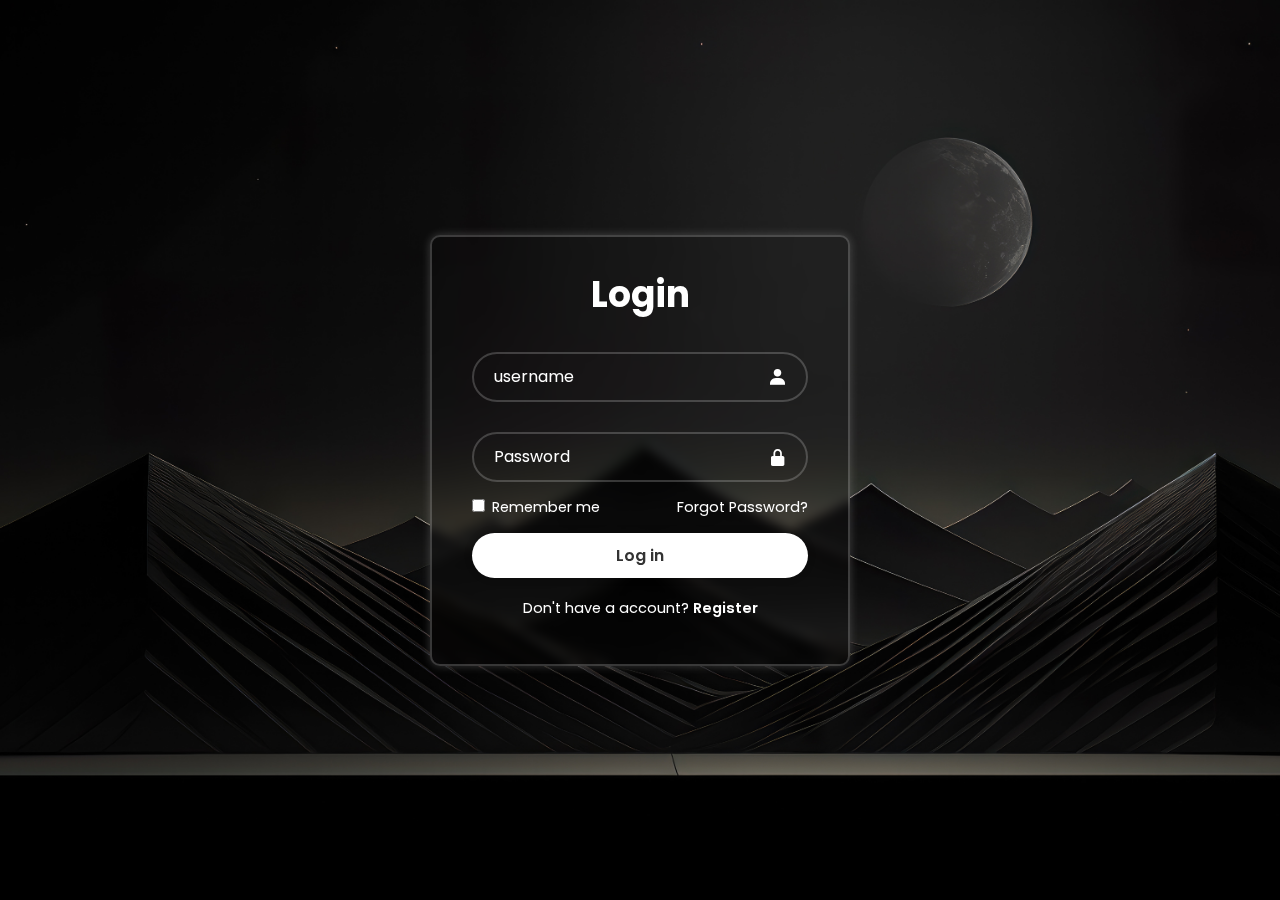
<file: index.html>
<!DOCTYPE html>
<html lang="en">
<head>
    <meta charset="UTF-8">
    <meta name="viewport" content="width=device-width, initial-scale=1.0">
    <title>Login Form</title>
    <link rel="stylesheet" href="css/style.css">
    <link href='https://unpkg.com/boxicons@2.1.4/css/boxicons.min.css' rel='stylesheet'>

</head>
<body>
    <div class="wrapper">
        <form action="">
            <h1>Login</h1>
            <div class="input-box">
                <input type="text" placeholder="username">
                <i class='bx bxs-user'></i>
            </div>
            <div class="input-box">
                <input type="password" placeholder="Password">
                <i class='bx bxs-lock-alt'></i>
            </div>
            <div class="remember-forget">
                <label ><input type="checkbox" >
                Remember me</label>
                <a href="#"> Forgot Password?</a>
            </div>
            <button type="submit" class="btn">Log in</button>
            <div class="register-link">
                <p>Don't have a account?  <a href="#">Register</a></p>
            </div>
        </form>
    </div>
    
</body>
</html>
</file>
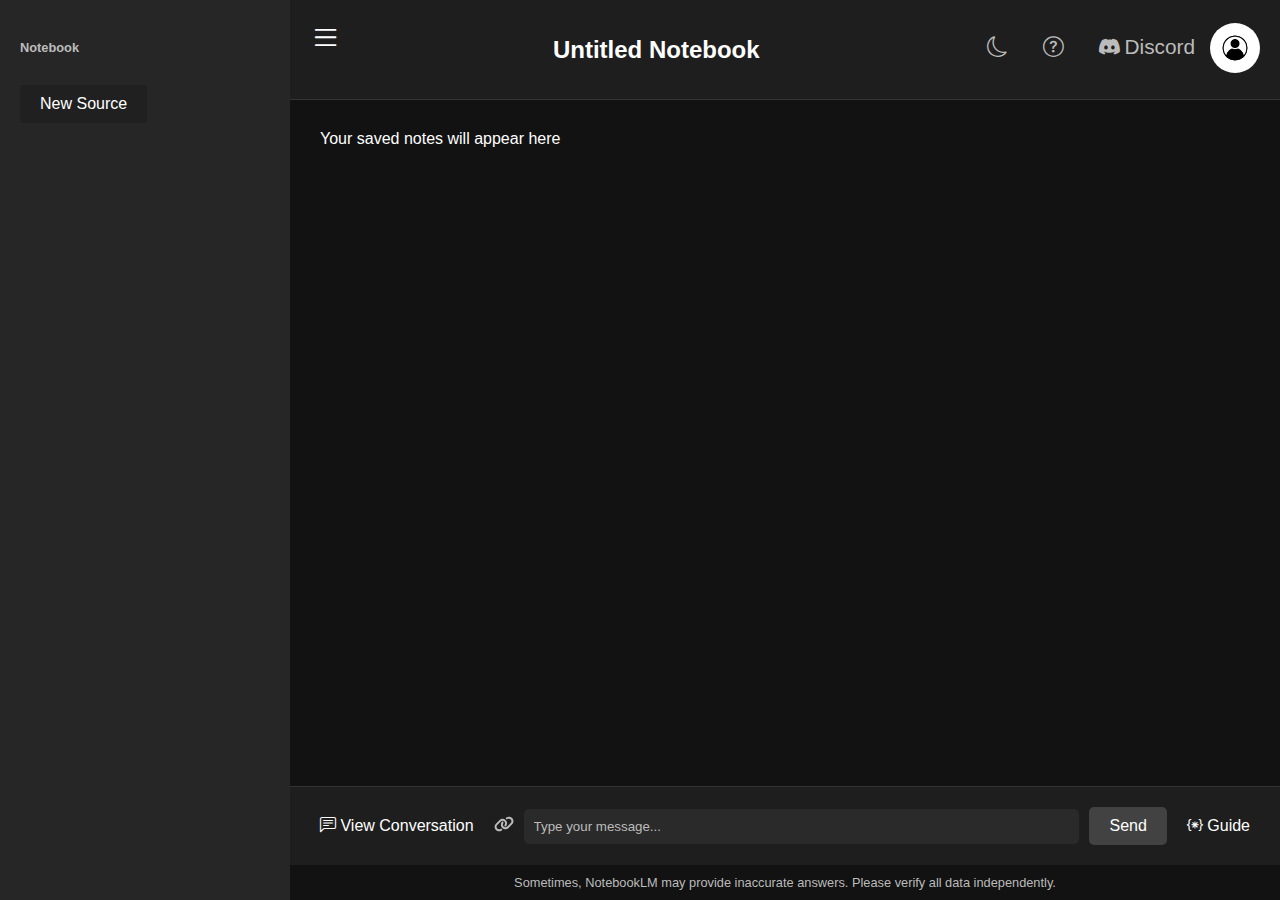
<file: giaodienchat/index.html>
<!DOCTYPE html>
<html lang="en">

<head>
  <meta charset="UTF-8">
  <meta name="viewport" content="width=device-width, initial-scale=1.0">
  <title>NotebookLM</title>
  <link rel="stylesheet" href="css/styles.css">
  <link rel="stylesheet" href="https://cdn.jsdelivr.net/npm/bootstrap-icons@1.11.3/font/bootstrap-icons.min.css">
  <style>

    /* Sidebar active state */
    #sidebar.active {
      display: none;
    }

    /* Profile Dropdown Menu */
    .dropdown-menu.show {
      display: block;
    }
  </style>
</head>

<body>
  <div class="container">
    <div id="sidebar">
      <p>Notebook</p>
      <button>New Source</button>
      <!-- Add other menu items here -->
    </div>
    <div class="chat-area">
      <div class="chat-header">
        <div id="menuIcon" onclick="toggleMenu()"><i class="bi bi-list" style="font-size: 1.3em;"></i></div>
        <h2>Untitled Notebook</h2>
        <div class="navbar-custom">
          <div class="left-icons">
            <a href="#"><i class="bi bi-moon"></i></a>
            <a href="#"><i class="bi bi-question-circle"></i></a>
            <a href="#"><i class="bi bi-discord" style="margin-right: 5px;"></i> Discord</a>
          </div>
          <div class="profile-menu">
            <img src="profile-pic.jpg" alt="Profile Picture" class="profile-pic" id="profileButton">
            <div class="dropdown-menu" id="dropdownMenu">
              <div class="menu-item">My GPT</div>
              <div class="menu-item">Customize ChatGPT</div>
              <div class="menu-item">Settings</div>
              <hr>
              <div class="menu-item">Log Out</div>
            </div>
          </div>
        </div>
      </div>
      <div class="chat-messages">
        <div class="message received">Your saved notes will appear here</div>
      </div>
      <div class="chat-input">
        <div style="margin: 20px;"><i class="bi bi-chat-left-text"></i> View Conversation</div>
        <div class="icon-container">
          <span class="tooltip">Attach file</span>
          <svg class="icon" xmlns="http://www.w3.org/2000/svg" viewBox="0 0 640 512">
            <path
              d="M579.8 267.7c56.5-56.5 56.5-148 0-204.5c-50-50-128.8-56.5-186.3-15.4l-1.6 1.1c-14.4 10.3-17.7 30.3-7.4 44.6s30.3 17.7 44.6 7.4l1.6-1.1c32.1-22.9 76-19.3 103.8 8.6c31.5 31.5 31.5 82.5 0 114L422.3 334.8c-31.5 31.5-82.5 31.5-114 0c-27.9-27.9-31.5-71.8-8.6-103.8l-1.1-1.6c10.3-14.4 6.9-34.4-7.4-44.6s-34.4-6.9-44.6 7.4l-1.1 1.6C206.5 251.2 213 330 263 380c56.5 56.5 148 56.5 204.5 0L579.8 267.7zM60.2 244.3c-56.5 56.5-56.5 148 0 204.5c50 50 128.8 56.5 186.3 15.4l1.6-1.1c14.4 10.3 17.7-30.3 7.4-44.6s-30.3-17.7-44.6-7.4l-1.6 1.1c-32.1 22.9-76 19.3-103.8-8.6C74 372 74 321 105.5 289.5L217.7 177.2c31.5-31.5 82.5-31.5 114 0c27.9 27.9 31.5 71.8 8.6 103.9l-1.1 1.6c-10.3 14.4-6.9 34.4 7.4 44.6s34.4 6.9 44.6-7.4l1.1-1.6C433.5 260.8 427 182 377 132c-56.5-56.5-148-56.5-204.5 0L60.2 244.3z" />
          </svg>
        </div>
        <input type="text" id="messageInput" placeholder="Type your message...">
        <button id="sendButton">Send</button>
        <div style="margin: 20px;"><i class="bi bi-braces-asterisk"></i> Guide</div>
      </div>
      <p>Sometimes, NotebookLM may provide inaccurate answers. Please verify all data independently.</p>
    </div>
  </div>
  <script src="js/main.js"></script>
  <script>
    function toggleMenu() {
      const sidebar = document.getElementById('sidebar');
      sidebar.classList.toggle('active');
    }

    document.getElementById('profileButton').addEventListener('click', function () {
      const dropdownMenu = document.getElementById('dropdownMenu');
      dropdownMenu.classList.toggle('show');
    });
  </script>
</body>

</html>
</file>
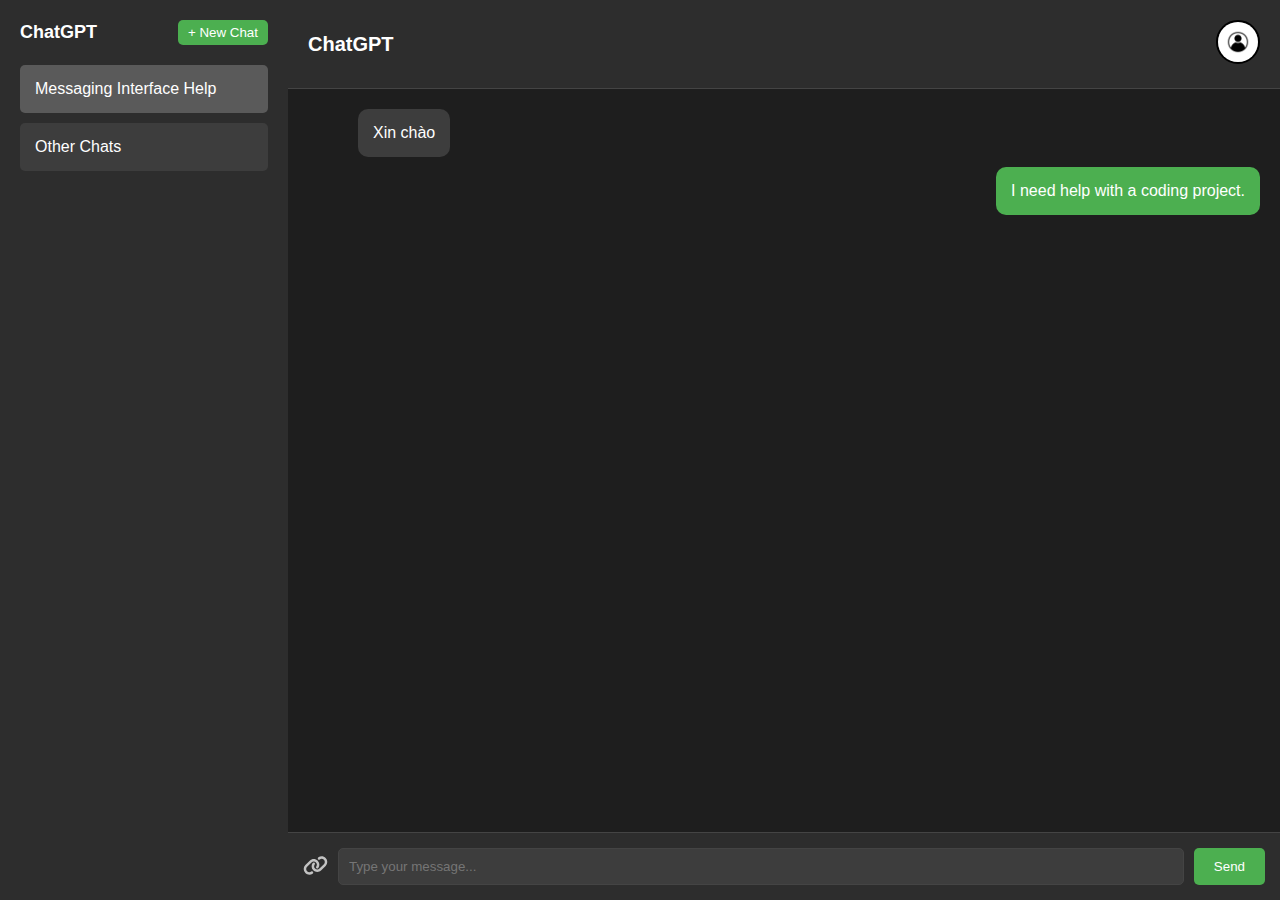
<file: xâydựngdiaodiệntròchuyện/index.html>
<!DOCTYPE html>
<html lang="en">

<head>
  <meta charset="UTF-8">
  <meta name="viewport" content="width=device-width, initial-scale=1.0">
  <title>Dark Theme Chat Interface</title>
  <link rel="stylesheet" href="css/styles.css">
</head>

<body>
  <div class="container">
    <div class="sidebar">
      <div class="sidebar-header">
        <h2>ChatGPT</h2>
        <button class="new-chat-btn">+ New Chat</button>
      </div>
      <div class="sidebar-item active">Messaging Interface Help</div>
      <div class="sidebar-item">Other Chats</div>
    </div>
    <div class="chat-area">
      <div class="chat-header">
        <h2>ChatGPT</h2>
        <div class="profile-menu">
          <img src="profile-pic.jpg" alt="Profile Picture" class="profile-pic" id="profileButton">
          <div class="dropdown-menu" id="dropdownMenu">
            <div class="menu-item">GPT của tôi</div>
            <div class="menu-item">Tùy chỉnh ChatGPT</div>
            <div class="menu-item">Cài đặt</div>
            <hr>
            <div class="menu-item">Đăng xuất</div>
          </div>
        </div>
      </div>
      <div class="chat-messages">
        <div class="message received">Xin chào</div>
        <div class="message sent">I need help with a coding project.</div>
      </div>
      <div class="chat-input">
        <div class="icon-container">
          <span class="tooltip">Đính kèm tệp</span>
          <svg class="icon" xmlns="http://www.w3.org/2000/svg"
            viewBox="0 0 640 512"><!--!Font Awesome Free 6.6.0 by @fontawesome - https://fontawesome.com License - https://fontawesome.com/license/free Copyright 2024 Fonticons, Inc.-->
            <path
              d="M579.8 267.7c56.5-56.5 56.5-148 0-204.5c-50-50-128.8-56.5-186.3-15.4l-1.6 1.1c-14.4 10.3-17.7 30.3-7.4 44.6s30.3 17.7 44.6 7.4l1.6-1.1c32.1-22.9 76-19.3 103.8 8.6c31.5 31.5 31.5 82.5 0 114L422.3 334.8c-31.5 31.5-82.5 31.5-114 0c-27.9-27.9-31.5-71.8-8.6-103.8l1.1-1.6c10.3-14.4 6.9-34.4-7.4-44.6s-34.4-6.9-44.6 7.4l-1.1 1.6C206.5 251.2 213 330 263 380c56.5 56.5 148 56.5 204.5 0L579.8 267.7zM60.2 244.3c-56.5 56.5-56.5 148 0 204.5c50 50 128.8 56.5 186.3 15.4l1.6-1.1c14.4-10.3 17.7-30.3 7.4-44.6s-30.3-17.7-44.6-7.4l-1.6 1.1c-32.1 22.9-76 19.3-103.8-8.6C74 372 74 321 105.5 289.5L217.7 177.2c31.5-31.5 82.5-31.5 114 0c27.9 27.9 31.5 71.8 8.6 103.9l-1.1 1.6c-10.3 14.4-6.9 34.4 7.4 44.6s34.4 6.9 44.6-7.4l1.1-1.6C433.5 260.8 427 182 377 132c-56.5-56.5-148-56.5-204.5 0L60.2 244.3z" />
          </svg>
        </div>
        <input type="text" id="messageInput" placeholder="Type your message...">
        <button id="sendButton">Send</button>
      </div>
    </div>
  </div>
  <script src="js/main.js"></script>
</body>

</html>
</file>
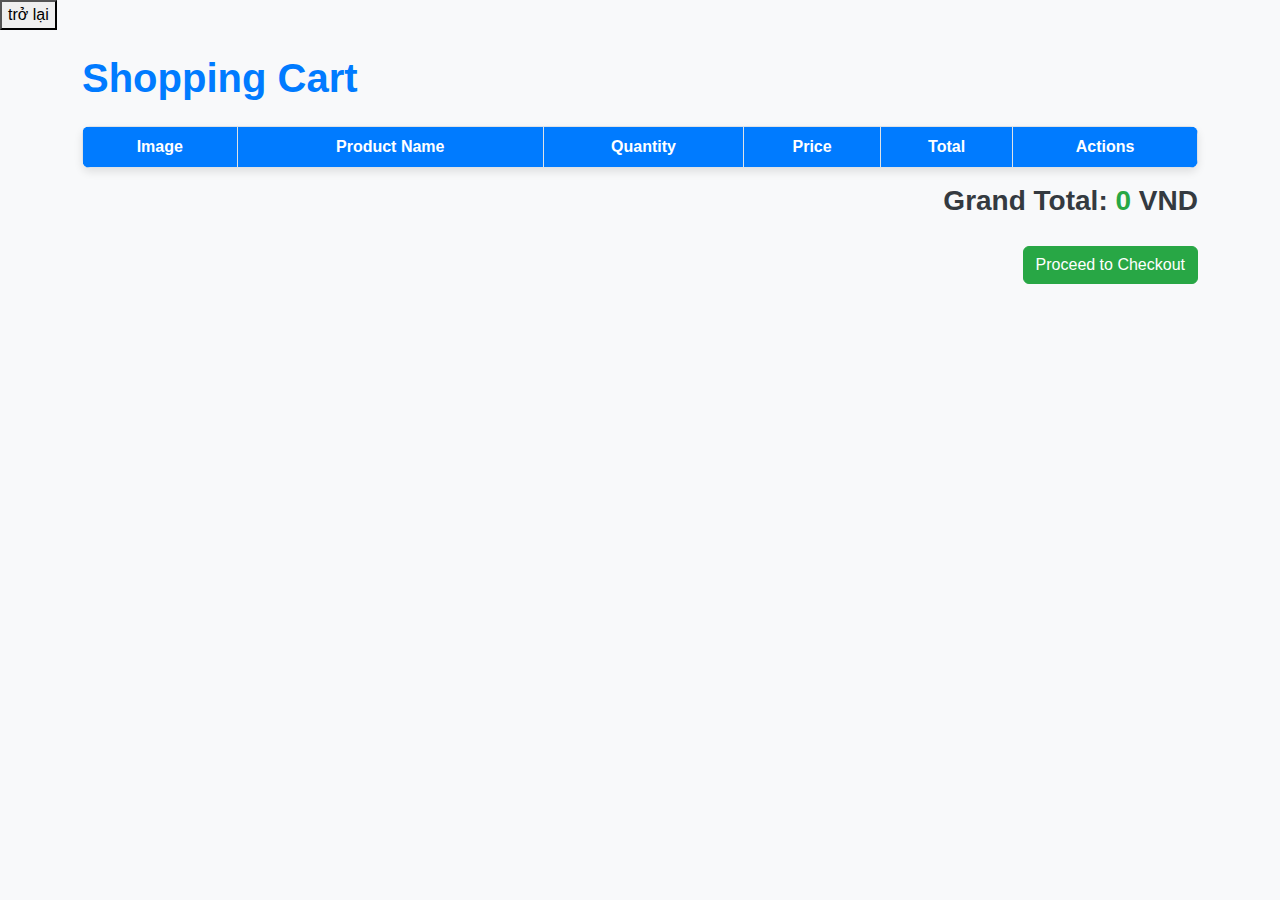
<file: cart.html>
<!DOCTYPE html>
<html lang="en">

<head>
    <meta charset="UTF-8">
    <meta name="viewport" content="width=device-width, initial-scale=1.0">
    <title>Cart</title>
    <link href="https://cdn.jsdelivr.net/npm/bootstrap@5.3.3/dist/css/bootstrap.min.css" rel="stylesheet">
    <link rel="stylesheet" href="css/cart.css">
</head>

<body>
    <a href="shoppingPage.html"><button>trở lại</button></a>
    <div class="container">
        <h1 class="my-4">Shopping Cart</h1>
        <table class="table table-bordered">
            <thead>
                <tr>
                    <th>Image</th>
                    <th>Product Name</th>
                    <th>Quantity</th>
                    <th>Price</th>
                    <th>Total</th>
                    <th>Actions</th>
                </tr>
            </thead>
            <tbody id="cart-list">
                <!-- Sản phẩm trong giỏ hàng sẽ được tạo động ở đây -->
            </tbody>
        </table>
        <h3 class="text-end">Grand Total: <span id="grand-total">0</span> VND</h3>
        <a href="checkout.html" class="btn btn-success">Proceed to Checkout</a>
    </div>

    <script src="js/cart.js"></script>
</body>

</html>
</file>
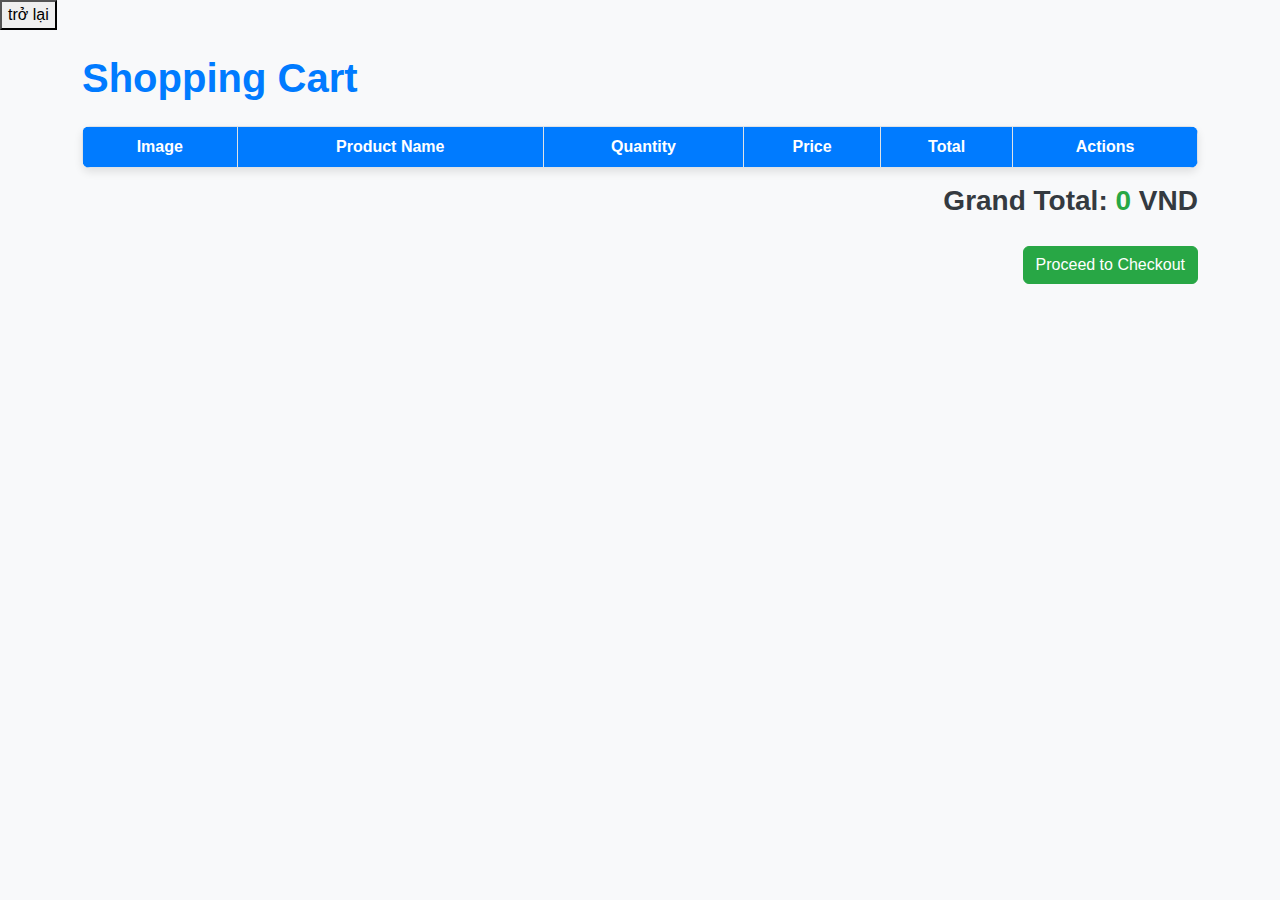
<file: cartshopee.html>
<!DOCTYPE html>
<html lang="en">

<head>
    <meta charset="UTF-8">
    <meta name="viewport" content="width=device-width, initial-scale=1.0">
    <title>Cart</title>
    <link href="https://cdn.jsdelivr.net/npm/bootstrap@5.3.3/dist/css/bootstrap.min.css" rel="stylesheet">
    <link rel="stylesheet" href="css/cart.css">
</head>

<body>
    <a href="shopee_test.html"><button>trở lại</button></a>
    <div class="container">
        <h1 class="my-4">Shopping Cart</h1>
        <table class="table table-bordered">
            <thead>
                <tr>
                    <th>Image</th>
                    <th>Product Name</th>
                    <th>Quantity</th>
                    <th>Price</th>
                    <th>Total</th>
                    <th>Actions</th>
                </tr>
            </thead>
            <tbody id="cart-list">
                <!-- Sản phẩm trong giỏ hàng sẽ được tạo động ở đây -->
            </tbody>
        </table>
        <h3 class="text-end">Grand Total: <span id="grand-total">0</span> VND</h3>
        <a href="checkout.html" class="btn btn-success">Proceed to Checkout</a>
    </div>

    <script src="js/cart.js"></script>
</body>

</html>
</file>
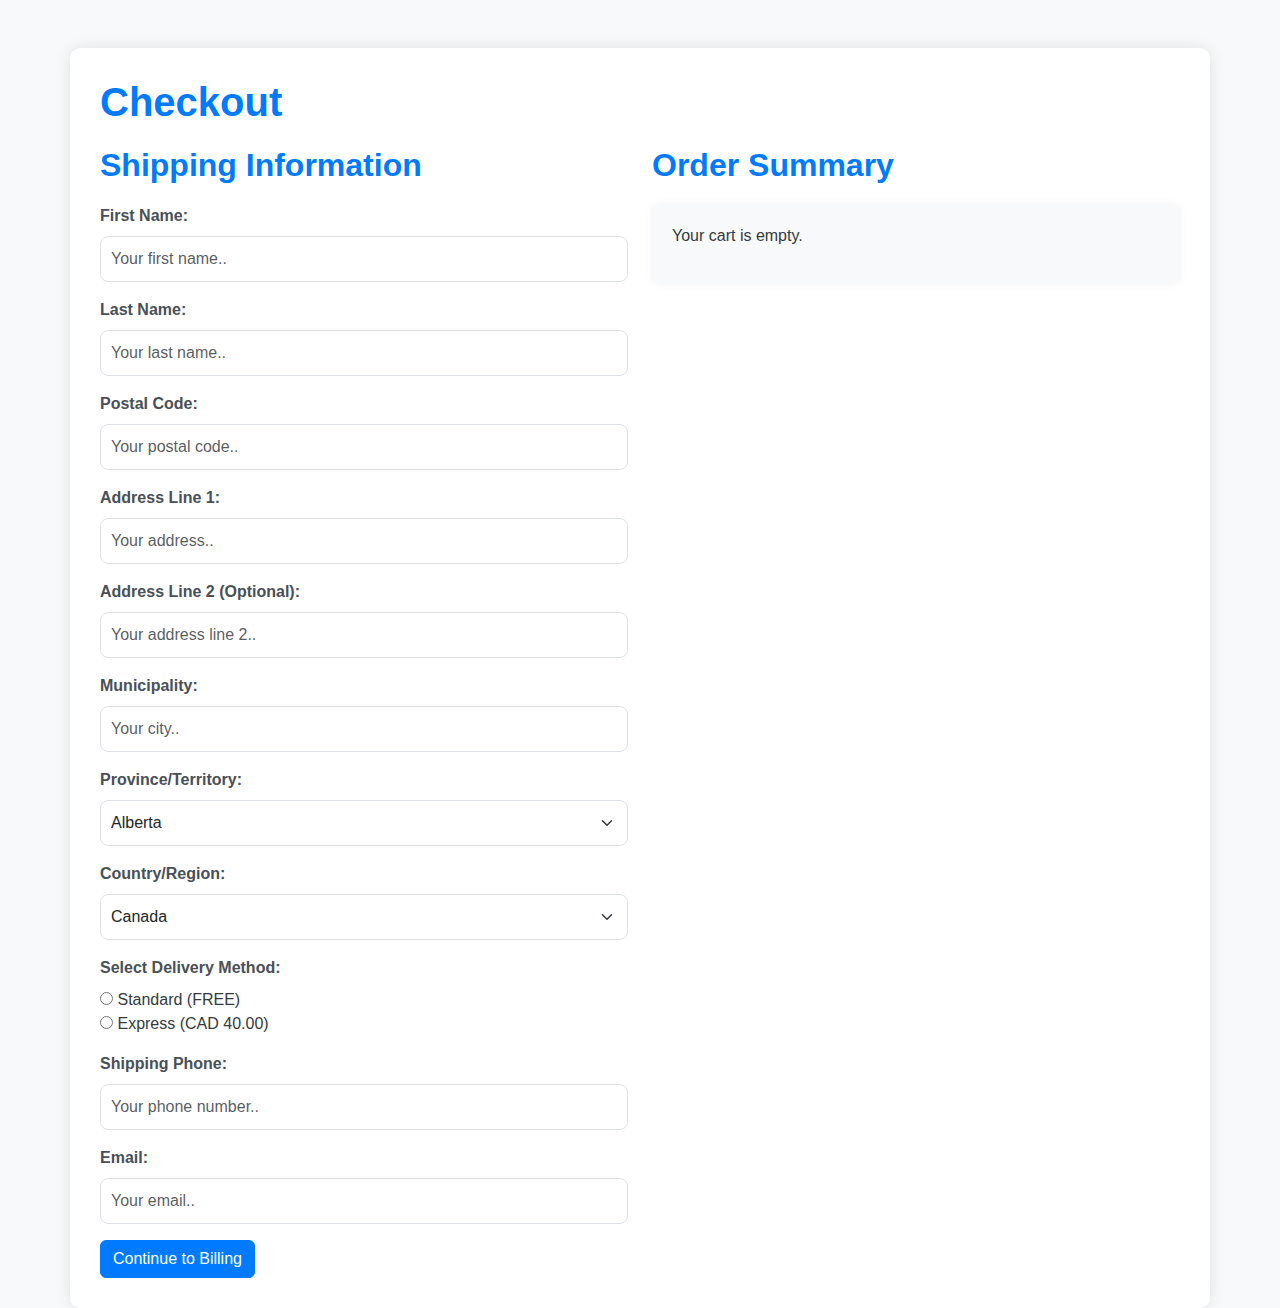
<file: checkout.html>
<!DOCTYPE html>
<html lang="en">

<head>
    <meta charset="UTF-8">
    <meta name="viewport" content="width=device-width, initial-scale=1.0">
    <title>Checkout</title>
    <link href="https://cdn.jsdelivr.net/npm/bootstrap@5.3.3/dist/css/bootstrap.min.css" rel="stylesheet">
    <link rel="stylesheet" href="css/checkout.css">
</head>

<body>
    <div class="container mt-5">
        <h1>Checkout</h1>
        <div class="row">
            <!-- Form thông tin người mua hàng -->
            <div class="col-md-6">
                <h2>Shipping Information</h2>
                <form id="checkout-form">
                    <div class="mb-3">
                        <label for="fname" class="form-label">First Name:</label>
                        <input type="text" class="form-control" id="fname" placeholder="Your first name.." required>
                    </div>
                    <div class="mb-3">
                        <label for="lname" class="form-label">Last Name:</label>
                        <input type="text" class="form-control" id="lname" placeholder="Your last name.." required>
                    </div>
                    <div class="mb-3">
                        <label for="postal" class="form-label">Postal Code:</label>
                        <input type="text" class="form-control" id="postal" placeholder="Your postal code.." required>
                    </div>
                    <div class="mb-3">
                        <label for="address" class="form-label">Address Line 1:</label>
                        <input type="text" class="form-control" id="address" placeholder="Your address.." required>
                    </div>
                    <div class="mb-3">
                        <label for="address2" class="form-label">Address Line 2 (Optional):</label>
                        <input type="text" class="form-control" id="address2" placeholder="Your address line 2..">
                    </div>
                    <div class="mb-3">
                        <label for="city" class="form-label">Municipality:</label>
                        <input type="text" class="form-control" id="city" placeholder="Your city.." required>
                    </div>
                    <div class="mb-3">
                        <label for="province" class="form-label">Province/Territory:</label>
                        <select class="form-select" id="province" required>
                            <option value="AB">Alberta</option>
                            <option value="BC">British Columbia</option>
                            <!-- Thêm các tùy chọn khác -->
                        </select>
                    </div>
                    <div class="mb-3">
                        <label for="country" class="form-label">Country/Region:</label>
                        <select class="form-select" id="country" required>
                            <option value="CA">Canada</option>
                            <option value="US">United States</option>
                        </select>
                    </div>
                    <div class="mb-3">
                        <label for="delivery" class="form-label">Select Delivery Method:</label><br>
                        <input type="radio" id="standard" name="delivery" value="standard" required>
                        <label for="standard">Standard (FREE)</label><br>
                        <input type="radio" id="express" name="delivery" value="express">
                        <label for="express">Express (CAD 40.00)</label>
                    </div>
                    <div class="mb-3">
                        <label for="phone" class="form-label">Shipping Phone:</label>
                        <input type="text" class="form-control" id="phone" placeholder="Your phone number.." required>
                    </div>
                    <div class="mb-3">
                        <label for="email" class="form-label">Email:</label>
                        <input type="email" class="form-control" id="email" placeholder="Your email.." required>
                    </div>
                    <button type="submit" class="btn btn-primary">Continue to Billing</button>
                </form>
            </div>

            <!-- Thông tin tóm tắt đơn hàng -->
            <div class="col-md-6">
                <h2>Order Summary</h2>
                <div id="order-summary">
                    <!-- Nội dung giỏ hàng sẽ được hiển thị ở đây -->
                </div>
            </div>
        </div>
    </div>

    <script src="js/checkout.js"></script>
</body>

</html>
</file>
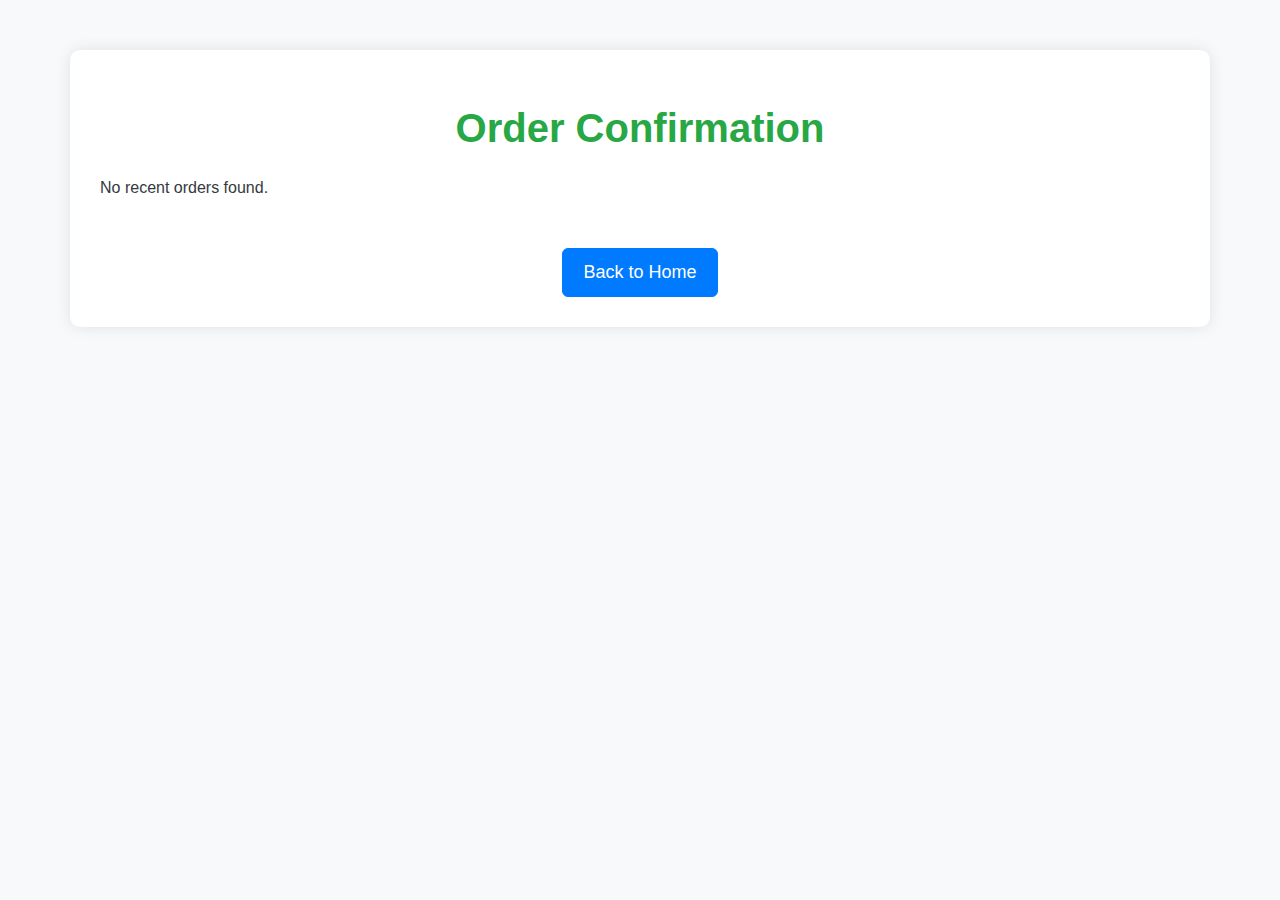
<file: confirmation.html>
<!DOCTYPE html>
<html lang="en">

<head>
    <meta charset="UTF-8">
    <meta name="viewport" content="width=device-width, initial-scale=1.0">
    <title>Order Confirmation</title>
    <link href="https://cdn.jsdelivr.net/npm/bootstrap@5.3.3/dist/css/bootstrap.min.css" rel="stylesheet">
    <link rel="stylesheet" href="css/confirmation.css">
</head>

<body>
    <div class="container">
        <h1 class="my-4">Order Confirmation</h1>
        <div id="order-confirmation">
            <!-- Thông tin xác nhận đơn hàng sẽ được hiển thị ở đây -->
        </div>
        <div class="text-center mt-5">
            <a href="shopee_test.html" class="btn btn-primary">Back to Home</a>
        </div>
    </div>

    <script src="js/confirmation.js"></script>
</body>

</html>
</file>
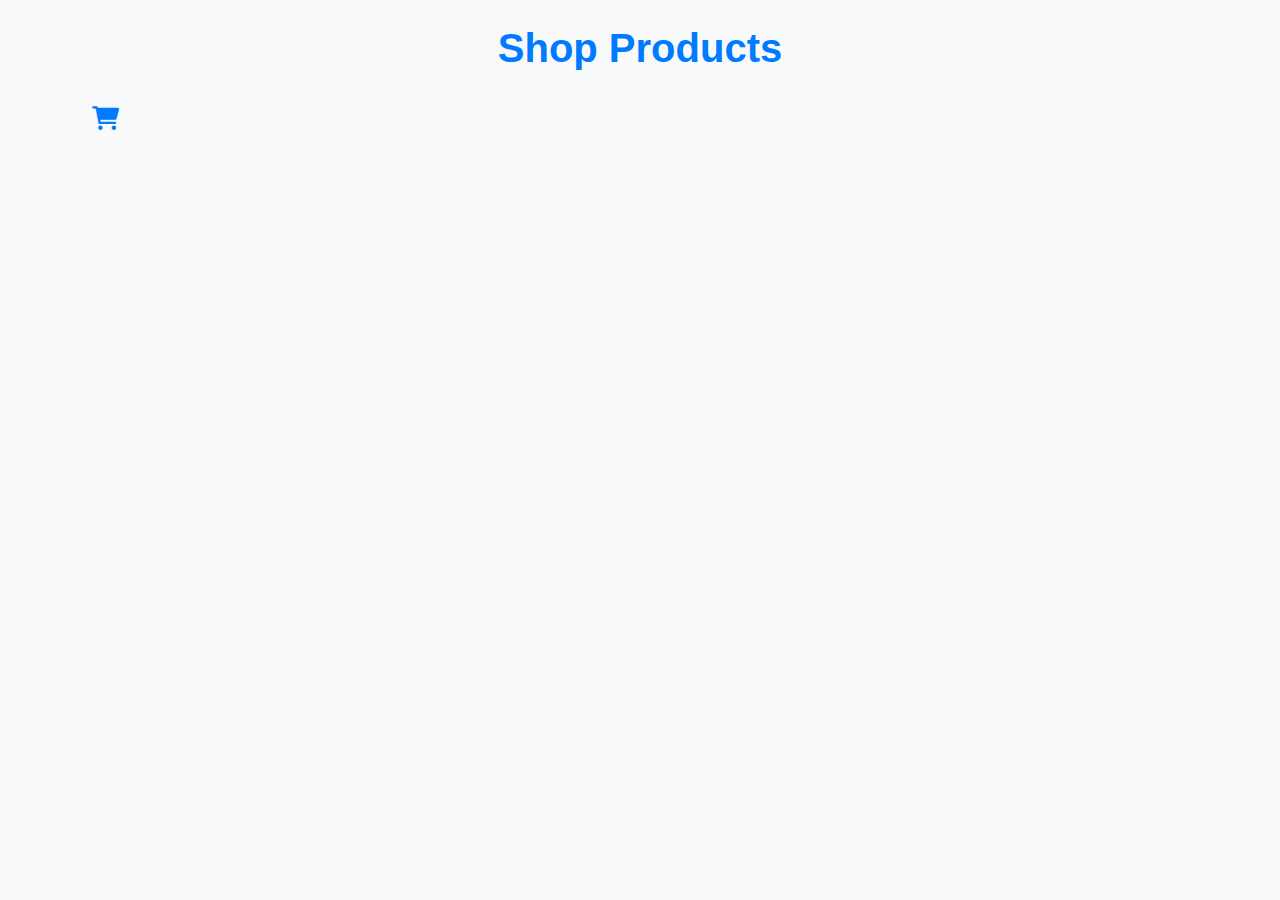
<file: shoppingPage.html>
<!DOCTYPE html>
<html lang="en">

<head>
    <meta charset="UTF-8">
    <meta name="viewport" content="width=device-width, initial-scale=1.0">
    <title>Shopping Page</title>
    <link href="https://cdn.jsdelivr.net/npm/bootstrap@5.3.3/dist/css/bootstrap.min.css" rel="stylesheet">
    <script src="https://cdn.jsdelivr.net/npm/bootstrap@5.3.3/dist/js/bootstrap.bundle.min.js"></script>

    <link rel="stylesheet" href="https://cdnjs.cloudflare.com/ajax/libs/font-awesome/6.0.0-beta3/css/all.min.css">

    <link rel="stylesheet" href="css/shoppingPage.css">

    <style>
        /* CSS cho thông báo toast */
        .toast {
            position: fixed;
            bottom: 20px;
            right: 20px;
            background-color: #333;
            color: #fff;
            padding: 15px 20px;
            border-radius: 8px;
            opacity: 0;
            transition: opacity 0.5s ease;
            z-index: 1000;
            display: flex;
            align-items: center;
        }

        .toast.show {
            opacity: 1;
        }

        .toast .icon {
            margin-right: 10px;
            font-size: 24px;
        }

        .toast .message {
            flex-grow: 1;
        }

        /* CSS cho biểu tượng giỏ hàng */
        .icon {
            font-size: 24px;
            color: #007bff;
            margin: 10px;
            transition: color 0.3s ease, transform 0.3s ease;
        }

        .icon:hover {
            color: #0056b3;
            transform: scale(1.1);
        }
    </style>
</head>

<body>

    <div class="container">
        <h1 class="text-center my-4">Shop Products</h1>
        <a href="cart.html">
            <i class="fas fa-shopping-cart icon"></i>
        </a>
        <div class="row" id="product-list">
            <!-- Sản phẩm sẽ được tạo động ở đây -->
        </div>
    </div>

    <div id="toast" class="toast">
        <i class="fas fa-shopping-cart icon"></i>
        <div class="message" id="toast-message"></div>
    </div>

    <script src="js/shoppingPage.js"></script>
</body>

</html>
</file>
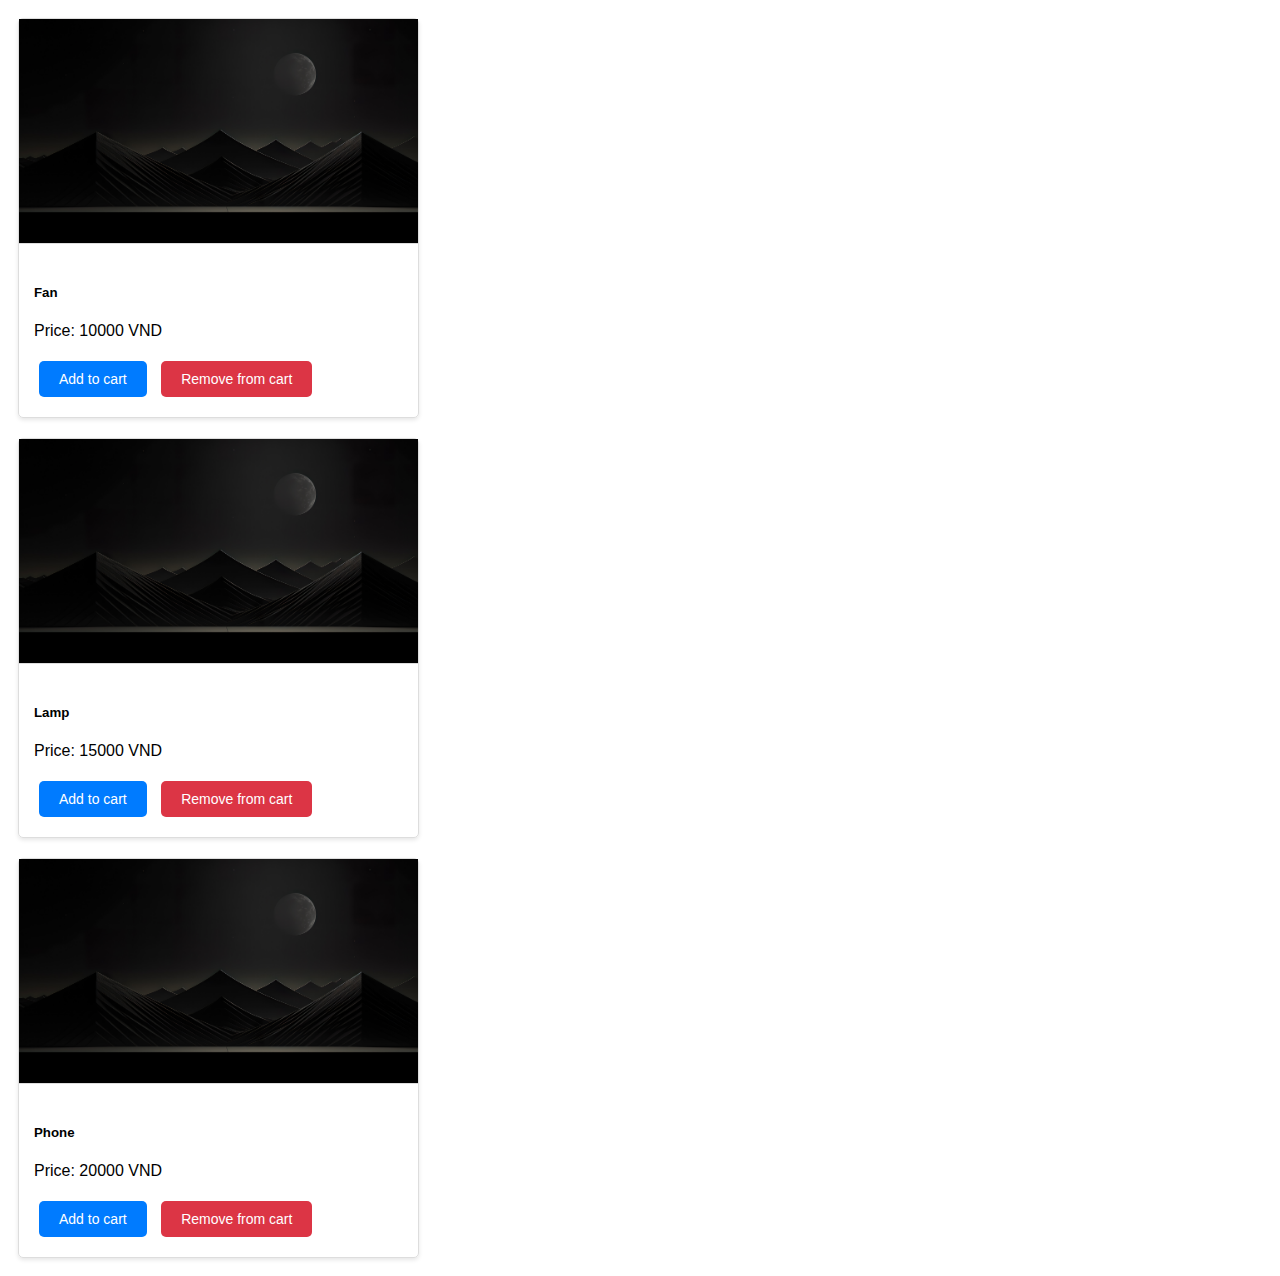
<file: test/giohang.html>
<!DOCTYPE html>
<html lang="en">
<head>
    <meta charset="UTF-8">
    <meta name="viewport" content="width=device-width, initial-scale=1.0">
    <title>Product Page</title>
    <link rel="stylesheet" href="styles.css">
    <style>
        /* CSS cho Toast Notification */
        .toast {
            position: fixed;
            bottom: 20px;
            right: 20px;
            background: #333;
            color: #fff;
            padding: 10px 20px;
            border-radius: 5px;
            opacity: 0;
            transition: opacity 0.5s ease;
            z-index: 1000;
        }
        .toast.show {
            opacity: 1;
        }
    </style>
</head>
<body>
    <div id="product-list" class="container">
        <!-- Sản phẩm sẽ được render vào đây -->
    </div>

    <div id="toast" class="toast"></div>

    <script src="scripts.js"></script>
</body>
</html>
</file>
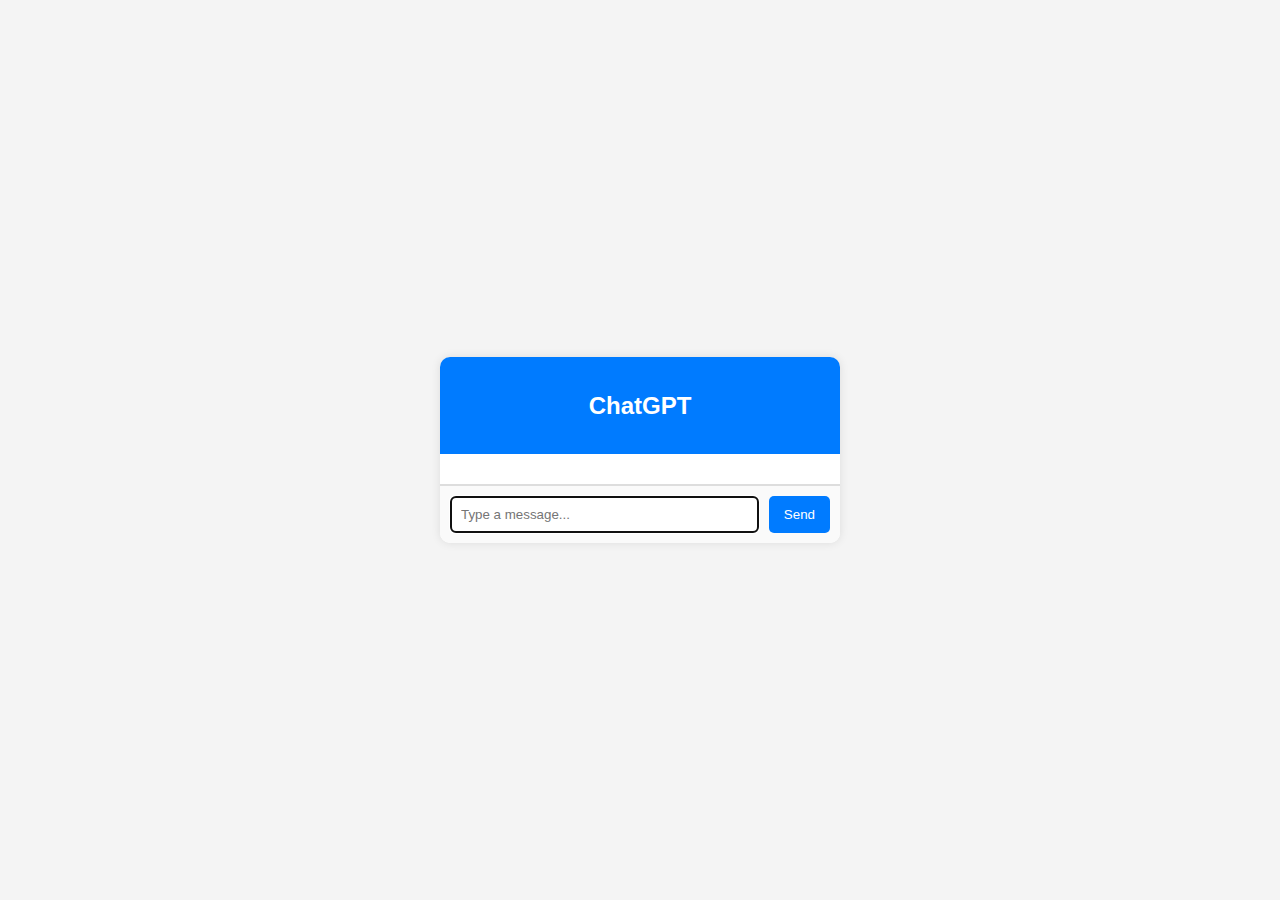
<file: test/tesst.html>
<!DOCTYPE html>
<html lang="en">
<head>
    <meta charset="UTF-8">
    <meta name="viewport" content="width=device-width, initial-scale=1.0">
    <title>ChatGPT Interface</title>
    <link rel="stylesheet" href="tesst.css">
</head>
<body>
    <div class="chat-container">
        <div class="chat-header">
            <h2>ChatGPT</h2>
        </div>
        <div class="chat-box" id="chat-box">
            <!-- Chat messages will appear here -->
        </div>
        <div class="chat-input-container">
            <input type="text" id="chat-input" placeholder="Type a message..." autofocus>
            <button id="send-button">Send</button>
        </div>
    </div>
    <script src="tesst.js"></script>
</body>
</html>
</file>
<file: css/style.css>
@import url('https://fonts.googleapis.com/css2?family=Open+Sans:wght@300..800&family=Poppins:ital,wght@0,100;0,200;0,300;0,400;0,500;0,600;0,700;0,800;0,900;1,100;1,200;1,300;1,400;1,500;1,600;1,700;1,800;1,900&display=swap');

*{
    margin: 0;
    padding: 0;
    box-sizing: border-box;
    font-family: 'poppins',sans-serif;
}

body{
    display: flex;
    justify-content: center;
    align-items: center;
    min-height: 100vh;
    background: url('../images/black-aesthetic-mountains-4k-9k.jpg') no-repeat;
    background-size: cover;
    background-position: center;
}

.wrapper{
    width: 420px;
    background: transparent;
    border: 2px solid rgba(255,255,255,0.2);
    box-shadow: 0 0 10px rgba(255,255,255,0.2);
    backdrop-filter: blur(6px);
    color: #fff;
    border-radius: 10px;
    padding: 30px 40px;
}

.wrapper h1{
    color: #fff;
    font-size: 36px;
    text-align: center;
}

.wrapper .input-box{
    
    position: relative;
    width: 100%;
    height: 50px;
    margin: 30px 0;

}

.input-box input{
    width: 100%;
    height: 100%;
    background: transparent ;
    border: none;
    outline: none ;
    border: 2px solid rgba(255,255,255,0.2);
    border-radius: 40px;
    font-size: 16px;
    color: #fff;
    padding: 20px 45px 20px 20px;
}

.input-box input::placeholder{
    color: #fff;
}

.input-box i{
    position: absolute;
    right: 20px;
    top: 50%;
    transform: translateY(-50%);
    font-size: 20px ;
    color: #fff;
}

.wrapper .remember-forget{
    display: flex;
    justify-content: space-between;
    font-size: 14.5px;
    margin: -15px 0 15px;
}

.remember-forget label input{
    accent-color: #242323;
    margin-right: 3px ;
}

.remember-forget a{
    color: #fff;
    text-decoration: none;
}

.remember-forget a:hover{

    text-decoration: underline;

}

.wrapper .btn  {
    width: 100%;
    height: 45px;
    background: #fff;
    border: none;
    outline: none;
    border-radius: 40px ;
    box-shadow: 0 0 10px rgba(0,0,0,0.1);
    cursor: pointer;
    font-size: 16px;
    color: #333;
    font-weight: 600;
}

.wrapper .btn:hover{
    background: rgba(83,73,73,0.5);
    color: white;
    border-color: #fff;
}

.wrapper .register-link {
    font-size: 14.5px;
    text-align: center;
    margin: 20px 0 15px ;
}

.register-link p a {
    color: #fff;
    text-decoration: none;
    font-weight: 600;
}

.register-link p a:hover{
    text-decoration: underline;
}
</file>
<file: giaodienchat/css/styles.css>
body {
    font-family: Arial, sans-serif;
    margin: 0;
    padding: 0;
    background-color: #181818;
    color: #fff;
    display: flex;
    height: 100vh;
  }
  
  .container {
    display: flex;
    width: 100%;
  }
  
  #sidebar {
    width: 250px;
    background-color:  #272626;
    color: #ecf0f1;
    padding: 20px;
    display: flex;
    flex-direction: column;
    align-items: flex-start;
  }

  #sidebar p {
    margin: 10px 0;
    font-weight: bold;
  }

  #menuIcon {
    cursor: pointer;
    font-size: 24px;
    margin-bottom: 20px;
  }

  button {
    background-color: #202020;
    color: white;
    border: none;
    padding: 10px 20px;
    margin: 10px 0;
    cursor: pointer;
    border-radius: 4px;
    font-size: 16px;
  }
  
  .chat-area {
    flex-grow: 1;
    display: flex;
    flex-direction: column;
    background-color: #121212;
  }
  
  .chat-header {
    padding: 20px;
    background-color: #1e1e1e;
    display: flex;
    justify-content: space-between;
    align-items: center;
    border-bottom: 1px solid #333;
  }
  
  .chat-header h2 {
    margin: 0;
    font-size: 1.5em;
  }
  
  .navbar-custom {
    display: flex;
    align-items: center;
  }
  
  .navbar-custom a {
    color: #e9e9e9;
    text-decoration: none;
    margin: 15px;
    margin-bottom: 20px;
    display: flex;
    align-items: center;
    font-size: 1.3em;
  }
  
  .navbar-custom a:hover {
    color: #fff;
  }
  
  .navbar-custom .profile-pic {
    width: 50px;
    height: 50px;
    border-radius: 50%;
    cursor: pointer;
  }

  .left-icons {
    display: flex; /* Flexbox for horizontal alignment */
    align-items: center; /* Center vertically within the container */
    margin-right: 15px;
  }
  
  .left-icons a {
    color: #bbb; /* Default icon color */
    text-decoration: none;
    margin-right: 20px; /* Spacing between icons */
    font-size: 1.3em;
  }
  
  .left-icons a:last-child {
    margin-right: 0; /* Remove margin from the last icon */
  }
  
  .left-icons a:hover {
    color: #fff; /* Color change on hover */
  }
  
  
  .chat-messages {
    flex-grow: 1;
    padding: 20px;
    overflow-y: auto;
  }
  
  .chat-messages .message {
    margin-bottom: 20px;
    padding: 10px;
  }
  
  .message.received {
    text-align: left;
    color: #ffffff;
  }
  
  .message.sent {
    text-align: right;
    color: #fff;
  }
  
  .chat-input {
    background-color: #1e1e1e;
    padding: 10px;
    border-top: 1px solid #333;
    display: flex;
    align-items: center;
  }
  
  .chat-input .icon-container {
    position: relative;
    margin-right: 10px;
  }
  
  .icon-container .tooltip {
    position: absolute;
    top: -25px;
    left: 50%;
    transform: translateX(-50%);
    background-color: #424242;
    color: #fff;
    padding: 5px;
    border-radius: 5px;
    font-size: 0.8em;
    white-space: nowrap;
    display: none;
  }
  
  .icon-container:hover .tooltip {
    display: block;
  }
  
  .icon {
    width: 20px;
    height: 20px;
    fill: #bbb;
    cursor: pointer;
  }
  
  #messageInput {
    flex-grow: 1;
    padding: 10px;
    background-color: #2a2a2a;
    border: none;
    border-radius: 5px;
    color: #fff;
  }
  
  #messageInput::placeholder {
    color: #bbb;
  }
  
  #sendButton {
    background-color: #424242;
    color: #fff;
    border: none;
    padding: 10px 20px;
    cursor: pointer;
    border-radius: 5px;
    margin-left: 10px;
  }
  
  #sendButton:hover {
    background-color: #555;
  }
  
  .dropdown-menu {
    position: absolute;
    top: 50px;
    right: 10px;
    background-color: #2a2a2a;
    border-radius: 5px;
    padding: 10px;
    display: none;
    flex-direction: column;
  }
  
  .dropdown-menu .menu-item {
    padding: 10px;
    cursor: pointer;
  }
  
  .dropdown-menu .menu-item:hover {
    background-color: #424242;
  }
  
  .profile-menu:hover .dropdown-menu {
    display: flex;
  }
  
  p {
    text-align: center;
    font-size: 0.8em;
    color: #bbb;
    margin: 0;
    padding: 10px 0;
  }
</file>
<file: xâydựngdiaodiệntròchuyện/css/styles.css>
body {
    font-family: Arial, sans-serif;
    margin: 0;
    padding: 0;
    background-color: #1e1e1e;
    color: #ffffff;
}

.container {
    display: flex;
    height: 100vh;
}

.sidebar {
    width: 20%;
    background-color: #2d2d2d;
    display: flex;
    flex-direction: column;
    padding: 20px;
}

.sidebar-header {
    display: flex;
    justify-content: space-between;
    align-items: center;
    margin-bottom: 20px;
}

.sidebar-header h2 {
    margin: 0;
    font-size: 18px;
    color: #ffffff;
}

.new-chat-btn {
    background-color: #4caf50;
    border: none;
    color: white;
    padding: 5px 10px;
    cursor: pointer;
    border-radius: 5px;
}

.new-chat-btn:hover {
    background-color: #45a049;
}

.sidebar-item {
    padding: 15px;
    margin-bottom: 10px;
    border-radius: 5px;
    cursor: pointer;
    background-color: #3d3d3d;
    transition: background-color 0.3s;
}

.sidebar-item:hover, .sidebar-item.active {
    background-color: #5a5a5a;
}

.chat-area {
    width: 80%;
    display: flex;
    flex-direction: column;
    background-color: #1e1e1e;
}

.chat-header {
    background-color: #2d2d2d;
    padding: 20px;
    display: flex;
    justify-content: space-between;
    align-items: center;
    border-bottom: 1px solid #444444;
}

.chat-header h2 {
    margin: 0;
    font-size: 20px;
    color: #ffffff;
}

.header-options {
    display: flex;
    gap: 10px;
}

.option-btn {
    background-color: #4caf50;
    border: none;
    color: white;
    padding: 5px 10px;
    cursor: pointer;
    border-radius: 5px;
}

.option-btn:hover {
    background-color: #45a049;
}

.profile-menu {
    position: relative;
}

.profile-pic {
    width: 40px;
    height: 40px;
    border-radius: 50%;
    cursor: pointer;
    border: 2px solid #000000; /* Green border */
}

.dropdown-menu {
    display: none; /* Initially hidden */
    position: absolute;
    right: 0;
    top: 50px;
    background-color: #2d2d2d;
    border: 1px solid #444;
    border-radius: 8px;
    box-shadow: 0 4px 8px rgba(0, 0, 0, 0.2);
    width: 180px;
    z-index: 1000;
}

.menu-item {
    padding: 12px;
    cursor: pointer;
    transition: background-color 0.3s;
}

.menu-item:hover {
    background-color: #3d3d3d;
}

hr {
    border: none;
    border-top: 1px solid #444;
    margin: 8px 0;
}

.chat-messages {
    flex: 1;
    padding: 20px;
    overflow-y: auto;
    display: flex;
    flex-direction: column;
    gap: 10px;
}

.message {
    padding: 15px;
    border-radius: 10px;
    max-width: 60%;
}


.received {
    margin-left: 50px;
    background-color: #3d3d3d;
    align-self: flex-start;
}

.sent {
    background-color: #4caf50;
    align-self: flex-end;
    color: white;
}

.chat-input {
    display: flex;
    padding: 15px;
    border-top: 1px solid #444444;
    background-color: #2d2d2d;
}

.chat-input input {
    flex: 1;
    padding: 10px;
    border-radius: 5px;
    border: 1px solid #444444;
    background-color: #3d3d3d;
    color: #ffffff;
    margin-right: 10px;
}

.chat-input button {
    padding: 10px 20px;
    border-radius: 5px;
    background-color: #4caf50;
    color: white;
    border: none;
    cursor: pointer;
    transition: background-color 0.3s;
}

.chat-input button:hover {
    background-color: #45a049;
}

.icon-container {
    position: relative;
    margin-right: 10px;
    margin-top: 5px;
}

.tooltip {
    visibility: hidden;
    background-color: black;
    color: white;
    text-align: center;
    border-radius: 5px;
    padding: 5px 10px;
    position: absolute;
    bottom: 125%; /* Position above the icon */
    left: 50%;
    transform: translateX(-50%);
    white-space: nowrap;
    z-index: 1;
    opacity: 0;
    transition: opacity 0.3s;
}

.tooltip::after {
    content: "";
    position: absolute;
    top: 100%; /* Arrow at the bottom of the tooltip */
    left: 50%;
    margin-left: -5px;
    border-width: 5px;
    border-style: solid;
    border-color: black transparent transparent transparent;
}

.icon {
    width: 25px;
    height: 25px;
    fill: rgb(194, 194, 194);
    cursor: pointer;
}
</file>
<file: css/cart.css>
/* Body */
body {
    font-family: 'Roboto', sans-serif;
    background-color: #f8f9fa;
    color: #343a40;
    margin: 0;
    padding: 0;
}

/* Tiêu đề trang */
h1 {
    color: #007bff;
    font-weight: 700;
    margin-bottom: 30px;
}

/* Table */
.table {
    background-color: #fff;
    border-radius: 8px;
    overflow: hidden;
    box-shadow: 0 4px 8px rgba(0, 0, 0, 0.1);
}

.table th, .table td {
    vertical-align: middle;
    text-align: center;
}

.table th {
    background-color: #007bff;
    color: white;
}

.table td {
    padding: 15px;
}

/* Image */
.table img {
    border-radius: 8px;
}

/* Input Quantity */
input[type="number"] {
    width: 60px;
    text-align: center;
    border: 1px solid #dee2e6;
    border-radius: 4px;
}

/* Total và Grand Total */
h3 {
    font-weight: 700;
    color: #343a40;
}

#grand-total {
    color: #28a745;
    font-weight: bold;
}

/* Button */
.btn-danger {
    background-color: #dc3545;
    border-color: #dc3545;
    transition: background-color 0.3s, border-color 0.3s;
}

.btn-danger:hover {
    background-color: #c82333;
    border-color: #bd2130;
}

.btn-success {
    background-color: #28a745;
    border-color: #28a745;
    margin-top: 20px;
    float: right;
    transition: background-color 0.3s, border-color 0.3s;
}

.btn-success:hover {
    background-color: #218838;
    border-color: #1e7e34;
}

/* Responsive Design */
@media (max-width: 768px) {
    .table img {
        width: 60px;
    }

    .table td {
        font-size: 14px;
    }

    input[type="number"] {
        width: 50px;
    }

    .btn-success {
        width: 100%;
        margin-top: 20px;
    }
}
</file>
<file: css/checkout.css>
/* Body */
body {
    font-family: 'Roboto', sans-serif;
    background-color: #f8f9fa;
    color: #343a40;
    margin: 0;
    padding: 0;
}

/* Container chính */
.container {
    background-color: #ffffff;
    padding: 30px;
    border-radius: 10px;
    box-shadow: 0 0 15px rgba(0, 0, 0, 0.1);
}

/* Tiêu đề */
h1, h2 {
    color: #007bff;
    font-weight: bold;
    margin-bottom: 20px;
}

/* Form */
.form-label {
    font-weight: bold;
    color: #495057;
}

.form-control, .form-select {
    border-radius: 8px;
    padding: 10px;
}

.btn-primary {
    background-color: #007bff;
    border-color: #007bff;
    transition: background-color 0.3s, border-color 0.3s;
}

.btn-primary:hover {
    background-color: #0056b3;
    border-color: #004085;
}

/* Order Summary */
#order-summary {
    background-color: #f8f9fa;
    padding: 20px;
    border-radius: 8px;
    box-shadow: 0 0 10px rgba(0, 0, 0, 0.05);
}

#order-summary strong {
    color: #343a40;
}

#order-summary img {
    border-radius: 8px;
}

#order-summary div {
    font-size: 16px;
    margin-bottom: 10px;
}

/* Responsive Design */
@media (max-width: 768px) {
    .container {
        padding: 15px;
    }

    #order-summary {
        margin-top: 30px;
    }
}
</file>
<file: css/confirmation.css>
/* Body */
body {
    font-family: 'Roboto', sans-serif;
    background-color: #f8f9fa;
    color: #343a40;
    margin: 0;
    padding: 0;
}

/* Container chính */
.container {
    background-color: #ffffff;
    padding: 30px;
    border-radius: 10px;
    box-shadow: 0 0 15px rgba(0, 0, 0, 0.1);
    margin-top: 50px;
}

/* Tiêu đề */
h1 {
    color: #28a745;
    font-weight: bold;
    margin-bottom: 30px;
    text-align: center;
}

h3 {
    color: #007bff;
    font-weight: bold;
    margin-top: 20px;
}

h4 {
    color: #343a40;
    font-weight: bold;
    margin-top: 20px;
}

/* Định dạng cho Order Summary và Shipping Details */
#order-confirmation p, #order-confirmation ul {
    font-size: 16px;
    line-height: 1.5;
}

#order-confirmation ul {
    padding-left: 20px;
}

#order-confirmation img {
    border-radius: 8px;
}

#order-confirmation .d-flex {
    align-items: center;
}

/* Nút */
.btn-primary {
    background-color: #007bff;
    border-color: #007bff;
    padding: 10px 20px;
    font-size: 18px;
    transition: background-color 0.3s, border-color 0.3s;
}

.btn-primary:hover {
    background-color: #0056b3;
    border-color: #004085;
}

/* Responsive Design */
@media (max-width: 768px) {
    .container {
        padding: 15px;
        margin-top: 20px;
    }

    #order-confirmation img {
        width: 60px;
    }
}
</file>
<file: css/shoppingPage.css>
/* Body */
body {
    font-family: 'Roboto', sans-serif;
    background-color: #f8f9fa;
    color: #343a40;
    margin: 0;
    padding: 0;
}

/* Tiêu đề trang */
h1 {
    color: #007bff;
    font-weight: 700;
    margin-bottom: 40px;
}

/* Card sản phẩm */
.card {
    border: none;
    border-radius: 8px;
    box-shadow: 0 4px 8px rgba(0, 0, 0, 0.1);
    transition: transform 0.2s, box-shadow 0.2s;
}

.card:hover {
    transform: translateY(-5px);
    box-shadow: 0 6px 12px rgba(0, 0, 0, 0.2);
}

.card-img-top {
    border-top-left-radius: 8px;
    border-top-right-radius: 8px;
    height: 200px;
    object-fit: cover;
}

.card-body {
    padding: 20px;
}

.card-title {
    font-size: 1.2rem;
    font-weight: 600;
    color: #343a40;
}

.card-text {
    font-size: 1rem;
    color: #6c757d;
    margin-bottom: 20px;
}

/* Button */
.btn-primary {
    background-color: #007bff;
    border-color: #007bff;
    transition: background-color 0.3s, border-color 0.3s;
}

.btn-primary:hover {
    background-color: #0056b3;
    border-color: #004494;
}

/* Responsive Design */
@media (max-width: 768px) {
    .card-img-top {
        height: 150px;
    }

    .card-body {
        padding: 15px;
    }

    .card-title {
        font-size: 1.1rem;
    }

    .card-text {
        font-size: 0.9rem;
    }

    .btn {
        font-size: 14px;
    }
}
</file>
<file: test/styles.css>
/* styles.css */
body {
    font-family: Arial, sans-serif;
}

.container {
    display: flex;
    flex-wrap: wrap;
}

.card {
    border: 1px solid #ddd;
    border-radius: 5px;
    box-shadow: 0 2px 4px rgba(0, 0, 0, 0.1);
    margin: 10px;
    width: calc(33.333% - 20px);
    box-sizing: border-box;
}

.card img {
    width: 100%;
    border-bottom: 1px solid #ddd;
}

.card-body {
    padding: 15px;
}

.btn {
    display: inline-block;
    padding: 10px 20px;
    margin: 5px;
    border-radius: 5px;
    text-decoration: none;
    color: #fff;
    font-size: 14px;
}

.btn-primary {
    background-color: #007bff;
}

.btn-danger {
    background-color: #dc3545;
}
</file>
<file: test/tesst.css>
body {
    font-family: Arial, sans-serif;
    background-color: #f4f4f4;
    display: flex;
    justify-content: center;
    align-items: center;
    height: 100vh;
    margin: 0;
}

.chat-container {
    width: 400px;
    max-width: 90%;
    background-color: white;
    border-radius: 10px;
    box-shadow: 0 0 10px rgba(0, 0, 0, 0.1);
    display: flex;
    flex-direction: column;
    overflow: hidden;
}

.chat-header {
    background-color: #007bff;
    color: white;
    padding: 15px;
    text-align: center;
}

.chat-box {
    flex: 1;
    padding: 15px;
    overflow-y: auto;
    border-bottom: 1px solid #ddd;
}

.chat-message {
    margin-bottom: 15px;
    display: flex;
    flex-direction: column;
}

.chat-message.user {
    align-items: flex-end;
}

.chat-message.bot {
    align-items: flex-start;
}

.chat-message .message-content {
    max-width: 70%;
    padding: 10px;
    border-radius: 10px;
    background-color: #f1f1f1;
}

.chat-message.user .message-content {
    background-color: #007bff;
    color: white;
}

.chat-input-container {
    display: flex;
    border-top: 1px solid #ddd;
    padding: 10px;
    background-color: #fafafa;
}

#chat-input {
    flex: 1;
    padding: 10px;
    border: 1px solid #ddd;
    border-radius: 5px;
}

#send-button {
    margin-left: 10px;
    padding: 10px 15px;
    background-color: #007bff;
    color: white;
    border: none;
    border-radius: 5px;
    cursor: pointer;
}

#send-button:hover {
    background-color: #0056b3;
}
</file>
